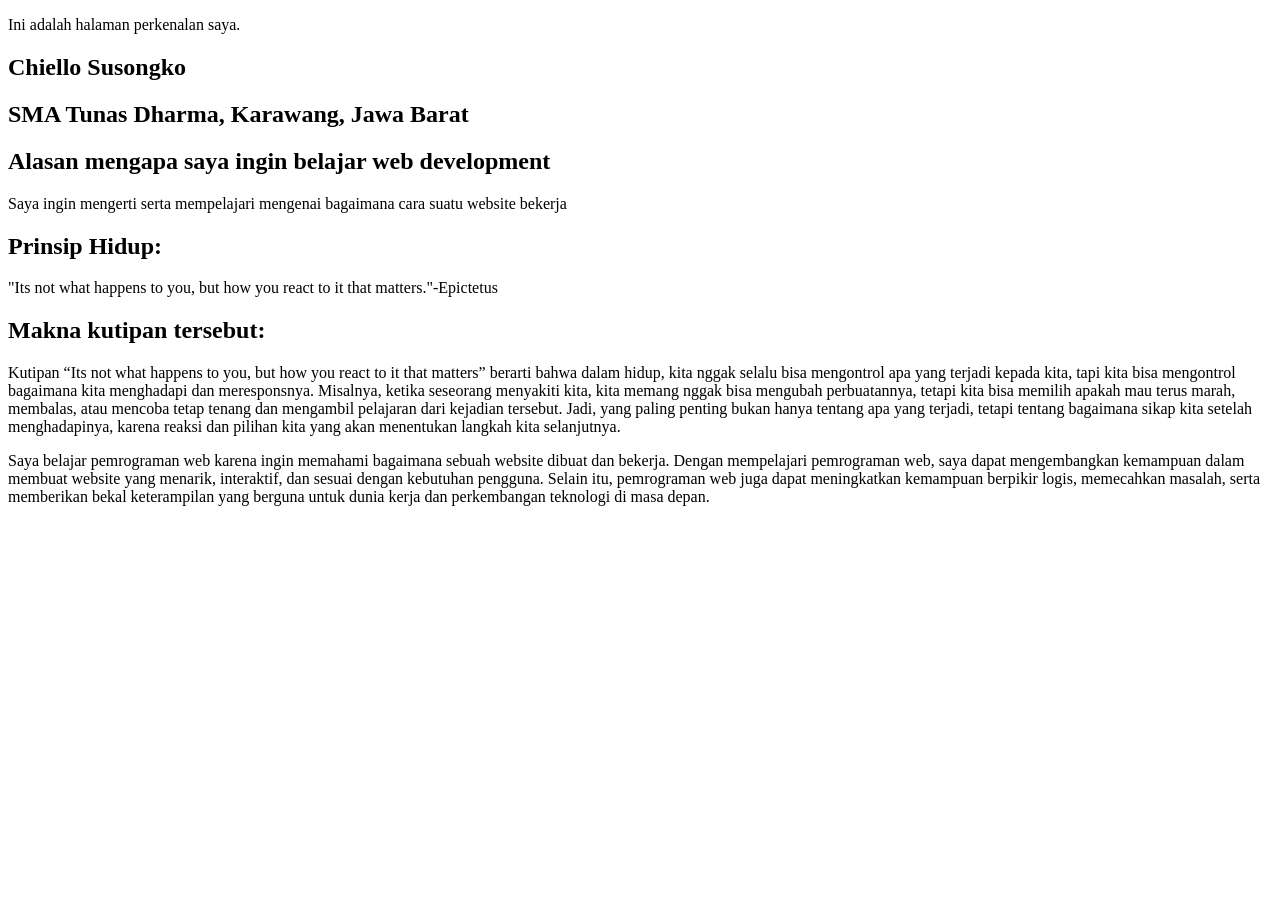
<file: index.html>
<!DOCTYPE html>
<html lang="id">
<head>
  <meta charset="UTF-8">
  <meta name="viewport" content="width=device-width, initial-scale=1.0">
  <title>Halaman Pertama Saya</title>
</head>
<body>
  <p>Ini adalah halaman perkenalan saya.</p>
  <h2>Chiello Susongko</h2>
  <h2>SMA Tunas Dharma, Karawang, Jawa Barat</h2>
  <h2>Alasan mengapa saya ingin belajar web development</h2>
    <p>Saya ingin mengerti serta mempelajari mengenai bagaimana cara suatu website bekerja</P>
    <h2>Prinsip Hidup:</h2> 
    <P>"Its not what happens to you, but how you react to it that matters."-Epictetus</P>
    <h2>Makna kutipan tersebut:</h2>
    <p>Kutipan “Its not what happens to you, but how you react to it that matters” berarti bahwa dalam hidup, kita nggak selalu bisa mengontrol apa yang terjadi kepada kita, tapi kita bisa mengontrol bagaimana kita menghadapi dan meresponsnya. 
        Misalnya, ketika seseorang menyakiti kita, kita memang nggak bisa mengubah perbuatannya, tetapi kita bisa memilih apakah mau terus marah, membalas, atau mencoba tetap tenang dan mengambil pelajaran dari kejadian tersebut. 
        Jadi, yang paling penting bukan hanya tentang apa yang terjadi, tetapi tentang bagaimana sikap kita setelah menghadapinya, karena reaksi dan pilihan kita yang akan menentukan langkah kita selanjutnya.</p>

<p>Saya belajar pemrograman web karena ingin memahami bagaimana sebuah website dibuat dan bekerja. Dengan mempelajari pemrograman web, saya dapat mengembangkan kemampuan dalam membuat website yang menarik, interaktif, dan sesuai dengan kebutuhan pengguna. 
Selain itu, pemrograman web juga dapat meningkatkan kemampuan berpikir logis, memecahkan masalah, serta memberikan bekal keterampilan yang berguna untuk dunia kerja dan perkembangan teknologi di masa depan. </p>
      </body>
</html>
</file>
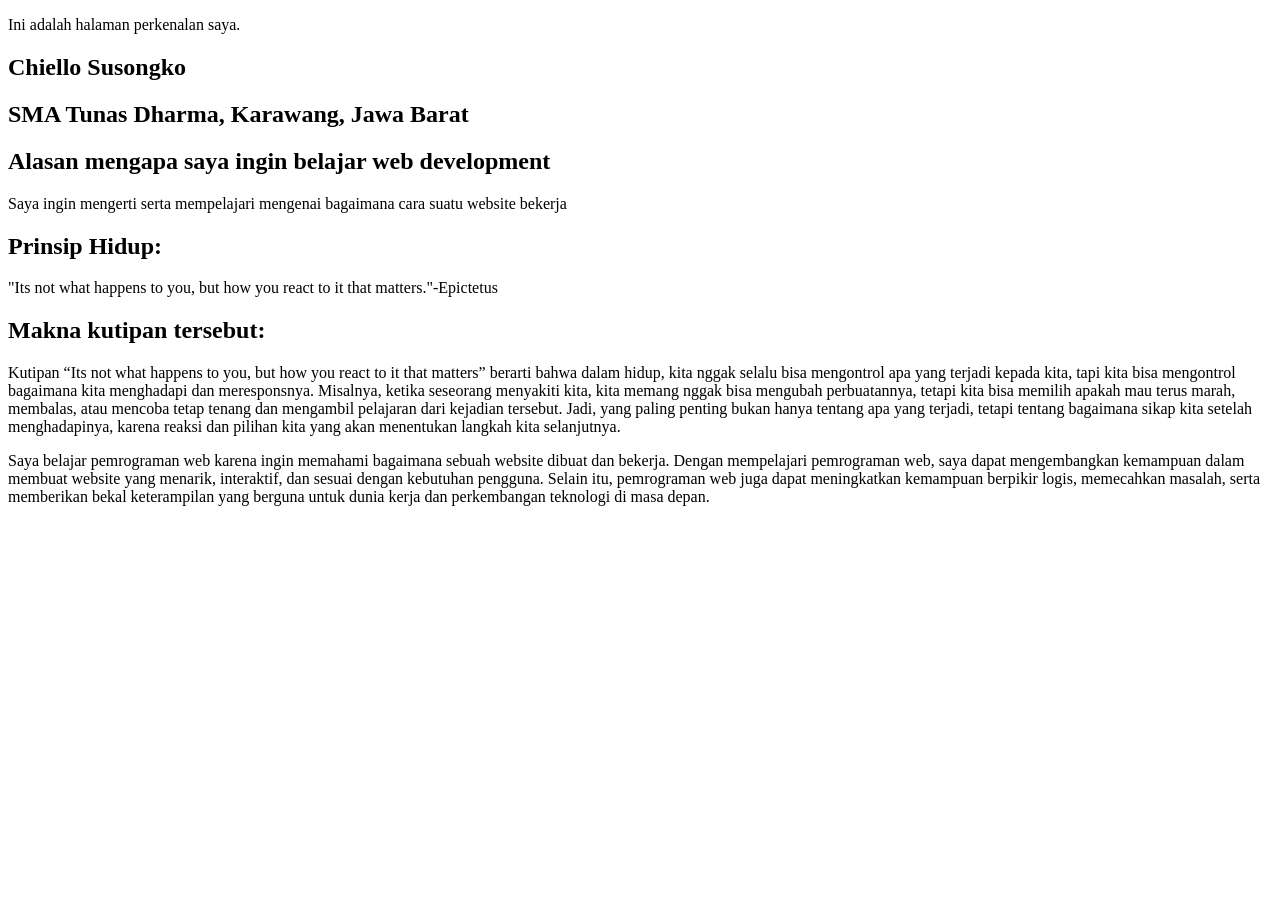
<file: minggu-1/index.html>
<!DOCTYPE html>
<html lang="id">
<head>
  <meta charset="UTF-8">
  <meta name="viewport" content="width=device-width, initial-scale=1.0">
  <title>Halaman Pertama Saya</title>
</head>
<body>
  <p>Ini adalah halaman perkenalan saya.</p>
  <h2>Chiello Susongko</h2>
  <h2>SMA Tunas Dharma, Karawang, Jawa Barat</h2>
  <h2>Alasan mengapa saya ingin belajar web development</h2>
    <p>Saya ingin mengerti serta mempelajari mengenai bagaimana cara suatu website bekerja</P>
    <h2>Prinsip Hidup:</h2> 
    <P>"Its not what happens to you, but how you react to it that matters."-Epictetus</P>
    <h2>Makna kutipan tersebut:</h2>
    <p>Kutipan “Its not what happens to you, but how you react to it that matters” berarti bahwa dalam hidup, kita nggak selalu bisa mengontrol apa yang terjadi kepada kita, tapi kita bisa mengontrol bagaimana kita menghadapi dan meresponsnya. 
        Misalnya, ketika seseorang menyakiti kita, kita memang nggak bisa mengubah perbuatannya, tetapi kita bisa memilih apakah mau terus marah, membalas, atau mencoba tetap tenang dan mengambil pelajaran dari kejadian tersebut. 
        Jadi, yang paling penting bukan hanya tentang apa yang terjadi, tetapi tentang bagaimana sikap kita setelah menghadapinya, karena reaksi dan pilihan kita yang akan menentukan langkah kita selanjutnya.</p>

<p>Saya belajar pemrograman web karena ingin memahami bagaimana sebuah website dibuat dan bekerja. Dengan mempelajari pemrograman web, saya dapat mengembangkan kemampuan dalam membuat website yang menarik, interaktif, dan sesuai dengan kebutuhan pengguna. 
  Selain itu, pemrograman web juga dapat meningkatkan kemampuan berpikir logis, memecahkan masalah, serta memberikan bekal keterampilan yang berguna untuk dunia kerja dan perkembangan teknologi di masa depan. </p>
      </body>
</html>
</file>
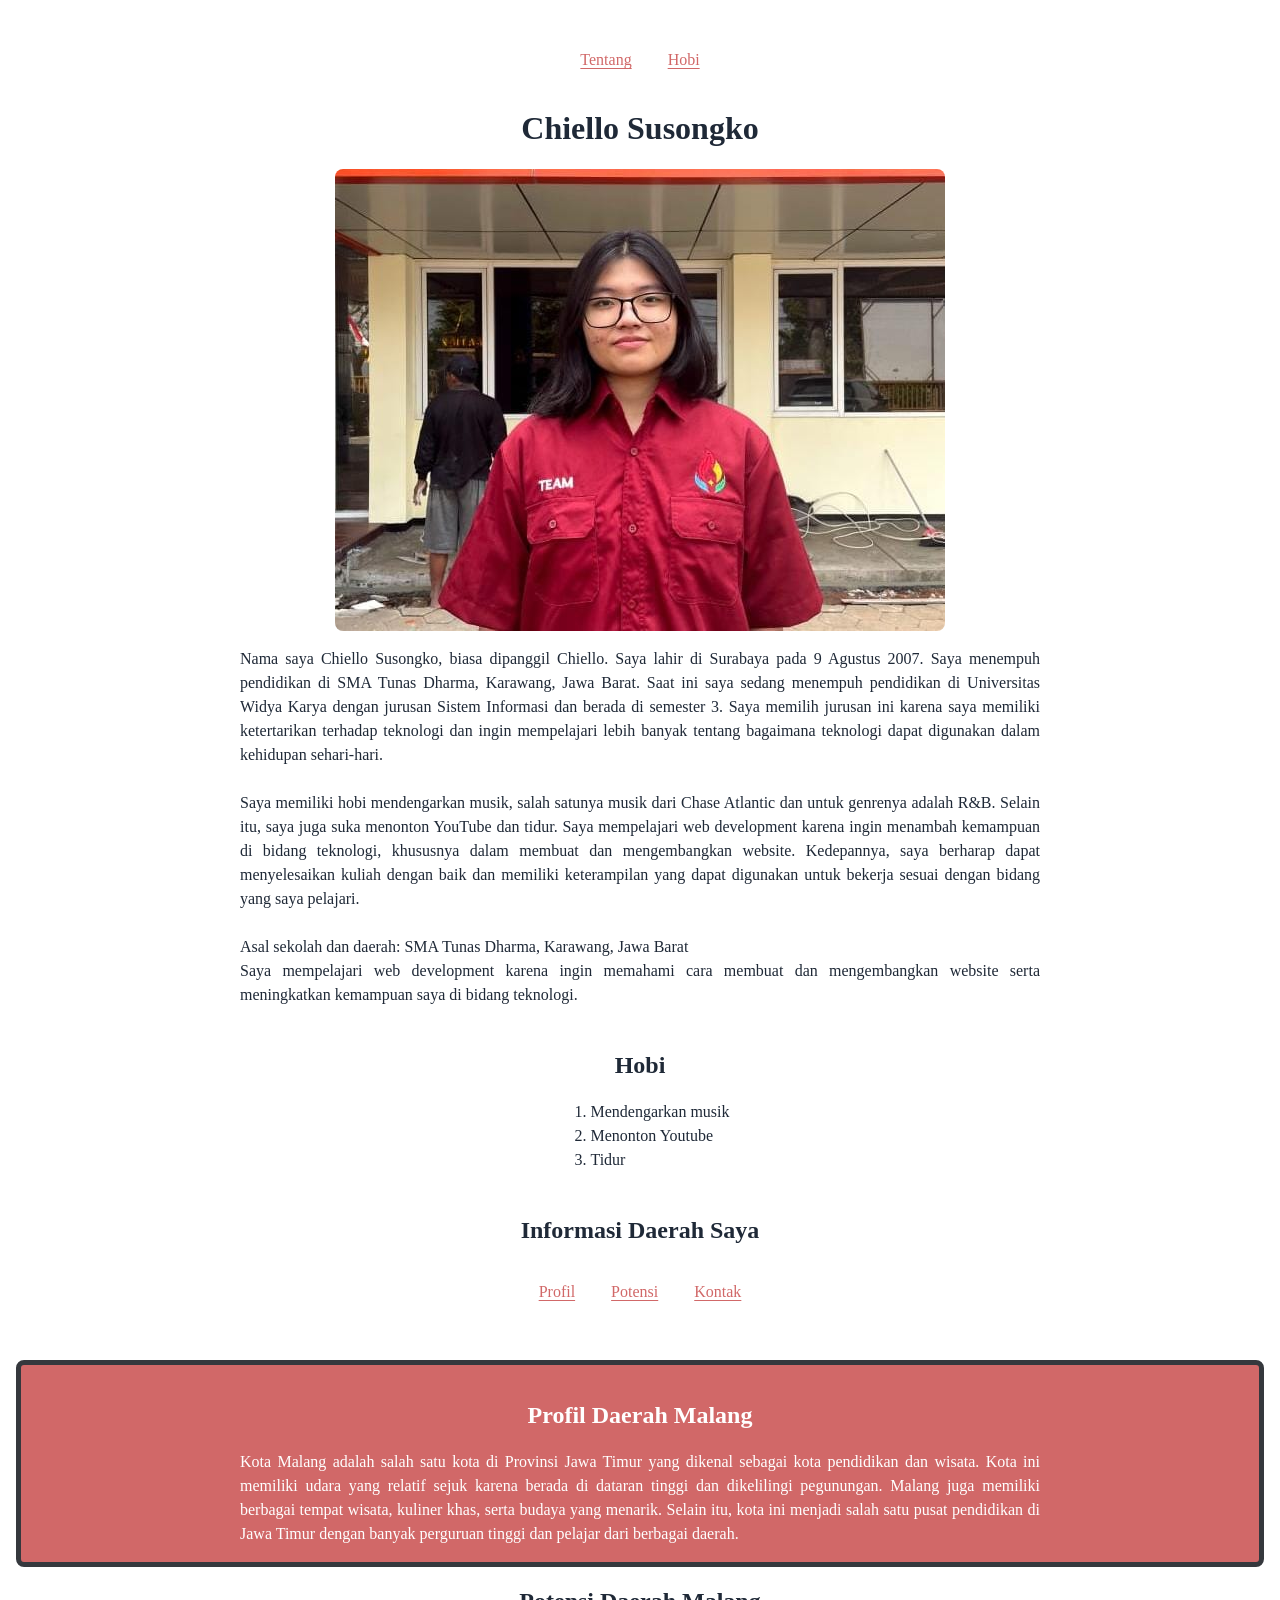
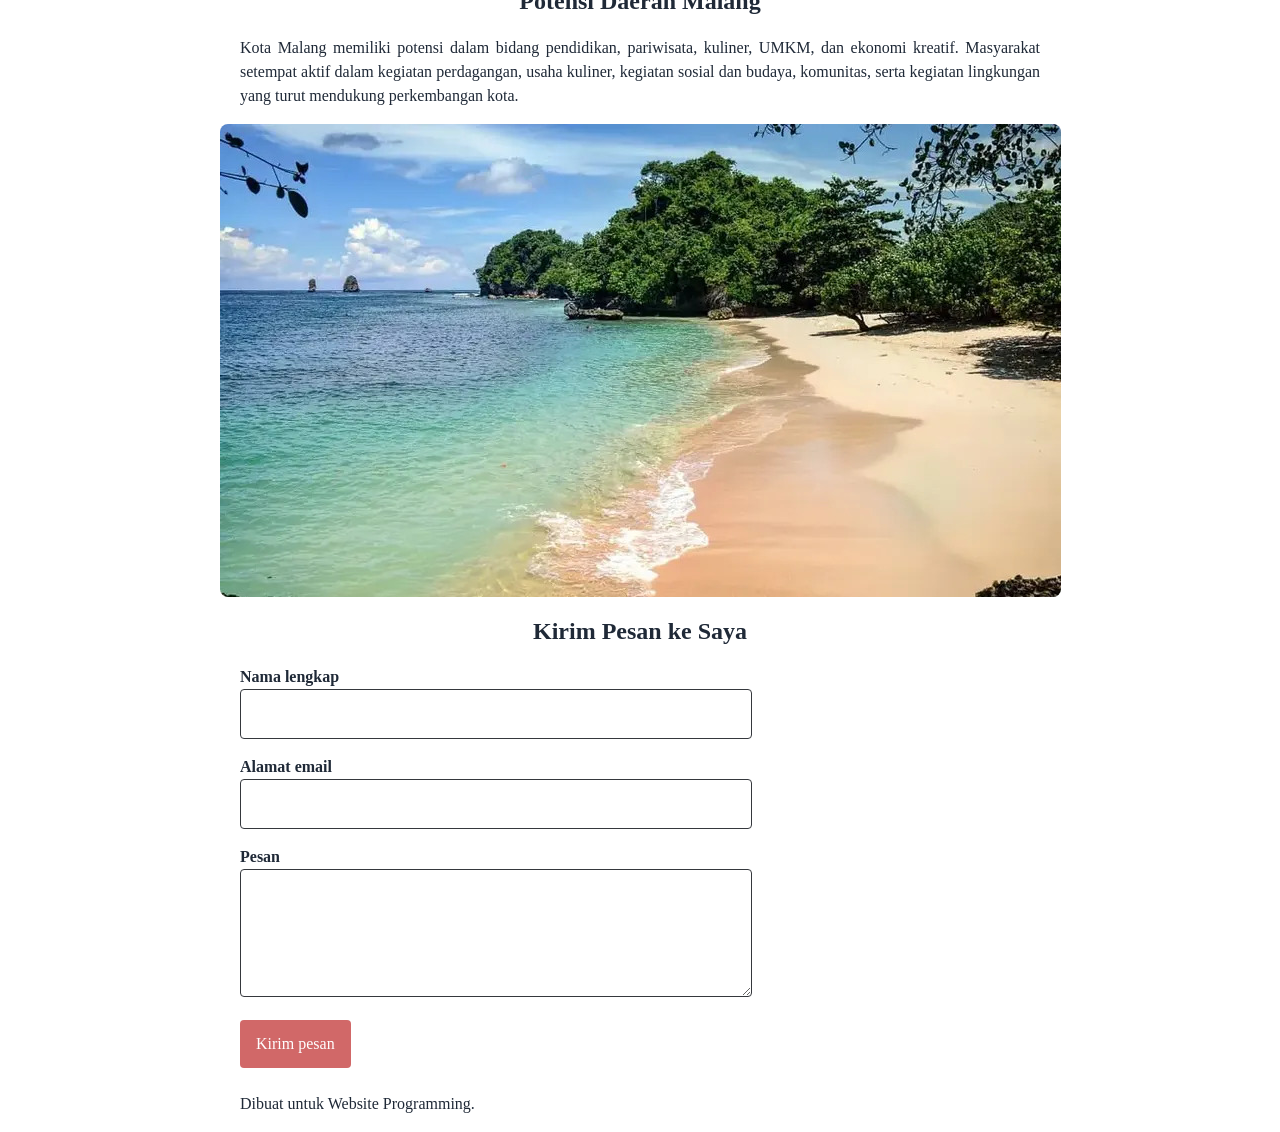
<file: tugas 1/index.html>
<!DOCTYPE html>
<html lang="id">
<head>
    <meta charset="UTF-8">
    <meta name="viewport" content="width=device-width, initial-scale=1.0">
    <title>Chiello</title>
    <link rel="stylesheet" href="style.css">
</head>

<body>
    <header>
        <nav aria-label="Navigasi">
        <a class="nav-link" href="#Tentang">Tentang</a>
        <a class="nav-link" href="#Hobi">Hobi</a>
        </nav>

        <h1>Chiello Susongko</h1>
        <img src="chiello.jpeg" alt="Foto Chiello">

        <section id="Tentang">
        <p>
            Nama saya Chiello Susongko, biasa dipanggil Chiello. Saya lahir di Surabaya pada 9 Agustus 2007. Saya menempuh pendidikan di SMA Tunas Dharma, Karawang, Jawa Barat. 
            Saat ini saya sedang menempuh pendidikan di Universitas Widya Karya dengan jurusan Sistem Informasi dan berada di semester 3. 
            Saya memilih jurusan ini karena saya memiliki ketertarikan terhadap teknologi dan ingin mempelajari lebih banyak tentang bagaimana teknologi dapat digunakan dalam kehidupan sehari-hari.
        </p>
        <br>
        <p>
            Saya memiliki hobi mendengarkan musik, salah satunya musik dari Chase Atlantic dan untuk genrenya adalah R&B. Selain itu, saya juga suka menonton YouTube dan tidur. 
            Saya mempelajari web development karena ingin menambah kemampuan di bidang teknologi, khususnya dalam membuat dan mengembangkan website. 
            Kedepannya, saya berharap dapat menyelesaikan kuliah dengan baik dan memiliki keterampilan yang dapat digunakan untuk bekerja sesuai dengan bidang yang saya pelajari.
        </p>
        <br>
        <p>
            Asal sekolah dan daerah: SMA Tunas Dharma, Karawang, Jawa Barat
        </p>
        <p>
            Saya mempelajari web development karena ingin memahami cara
            membuat dan mengembangkan website serta meningkatkan kemampuan
            saya di bidang teknologi.
        </p>
        </section>

        <br>

        <section id="Hobi">
        <h2>Hobi</h2>
        <ol>
            <li>Mendengarkan musik</li>
            <li>Menonton Youtube</li>
            <li>Tidur</li>
        </ol>
        </section>
    </header>
    <br>
    <h2>Informasi Daerah Saya</h2>
    <nav aria-label="Navigasi utama">
        <a class="nav-link" href="#profil">Profil</a>
        <a class="nav-link" href="#potensi">Potensi</a>
        <a class="nav-link" href="#kontak">Kontak</a>
    </nav>

    <main>
        <article id="profil" class="card">
            <h2>Profil Daerah Malang</h2>
            <p>
                Kota Malang adalah salah satu kota di Provinsi Jawa Timur yang dikenal sebagai kota pendidikan dan wisata. 
                Kota ini memiliki udara yang relatif sejuk karena berada di dataran tinggi dan dikelilingi pegunungan. 
                Malang juga memiliki berbagai tempat wisata, kuliner khas, serta budaya yang menarik. 
                Selain itu, kota ini menjadi salah satu pusat pendidikan di Jawa Timur dengan banyak perguruan tinggi dan pelajar dari berbagai daerah.
            </p>
        </article>

        <section id="potensi">
            <h2>Potensi Daerah Malang</h2>
            <p>
                Kota Malang memiliki potensi dalam bidang pendidikan, pariwisata, kuliner, UMKM, dan ekonomi kreatif. 
                Masyarakat setempat aktif dalam kegiatan perdagangan, usaha kuliner, kegiatan sosial dan budaya, komunitas, serta kegiatan lingkungan yang turut mendukung perkembangan kota.
            </p>
        </section>

        <img src="pantaitigawarna.jpg"
        alt="Pantai Tiga Warna berada di kawasan konservasi Clungup Mangrove Conservation, Kabupaten Malang, Jawa Timur. 
        Pantai ini terkenal karena air lautnya memiliki gradasi tiga warna akibat perbedaan kedalaman. 
        Pengunjung perlu mengikuti aturan konservasi dan menjaga kebersihan lingkungan selama berwisata.">

    <section id="kontak">
        <h2>Kirim Pesan ke Saya</h2>
        <form action="#" method="post">
            <div>
                <label for="nama">Nama lengkap</label>
                <input id="nama" name="nama" type="text"
                    autocomplete="name" required>
            </div>

            <div>
                <label for="email">Alamat email</label>
                <input id="email" name="email" type="email" autocomplete="email" required>
            </div>

            <div>
                <label for="pesan">Pesan</label>
                <textarea id="pesan" name="pesan" minlength="10" required></textarea>
            </div>
            <button type="submit">Kirim pesan</button>
        </form>
    </section>
    </main>

    <footer>
        <p>Dibuat untuk Website Programming.</p>
    </footer>

</body>
</html>
</file>
<file: tugas 1/style.css>
*,
*::before,
*::after {
    box-sizing: border-box;
}

:root {
    --color-primary: #d16868;
    --color-text: #1f2937;
    --color-surface: #d16868;
    --color-border: #35383d;
    --color-focus: #f59e0b;

    --space-small: 1rem;
    --space-medium: 1rem;
    --space-large: 1.5rem;
    --radius: 0.5rem;
}

body {
    margin: 0;
    padding: var(--space-medium);
    max-width: 80em;
    margin-inline: auto;

    color: var(--color-text);
    background: #ffffff;
    font-family: 'Times New Roman', Times, serif, sans-serif;
    line-height: 1.5;
}

header,
main,
footer {
    width: 100%;
    margin: auto;
}

/* Judul */
h1,
h2 {
    line-height: 1.2;
    text-align: center;
}

ol,
ul {
    width: fit-content;
    margin: 0 auto;
}

main {
    padding-block: var(--space-large);
}

p {
    max-width: 100ch;
    text-align: justify;
    margin: auto;
}

/* Navigasi */
nav {
    margin-block: var(--space-medium);
    text-align: center;
}

.nav-link {
    display: inline-block;
    color: var(--color-primary);
    padding: var(--space-small);
    text-underline-offset: 0.2em;
}

.nav-link:hover {
    text-decoration-thickness: 0.15em;
    color: #73b535;
}

.nav-link:active {
    color: #1e3a8a;
}

.nav-link:focus-visible {
    outline: 3px solid var(--color-focus);
    outline-offset: 3px;
}

/* Card */
.card {
    background: var(--color-surface);
    border: 5px solid var(--color-border);
    border-radius: var(--radius);
    padding: var(--space-medium);
    margin-block-end: var(--space-medium);
}

.card p {
    color: #ffffff;
}

.card h2 {
    color: #ffffff;
}

/* Gambar */
img {
    display: block;
    margin-left: auto;
    margin-right: auto;
    max-width: 100%;
    height: auto;
    border-radius: var(--radius);
    margin-block: var(--space-medium);
}

/* Form */
form {
    max-width: 50rem;
    margin: auto;
}

label {
    display: block;
    margin-block-start: var(--space-medium);
    font-weight: 600;
}

input,
textarea,
button {
    font: inherit;
}

input,
textarea {
    width: 100%;
    max-width: 32rem;
    padding: 0.75rem;
    border: 1px solid var(--color-border);
    border-radius: 0.25rem;
}

textarea {
    min-height: 8rem;
}

button {
    margin-block-start: var(--space-medium);
    padding: 0.75rem 1rem;
    color: #ffffff;
    background: var(--color-primary);
    border: 0;
    border-radius: 0.25rem;
    cursor: pointer;
}

button:hover {
    background: #73b535;
}

input:focus-visible,
textarea:focus-visible,
button:focus-visible {
    outline: 5px solid var(--color-focus);
    outline-offset: 5px;
}

/* Footer */
footer {
    margin-top: var(--space-large);
    text-align: center;
    margin: auto;
}
</file>
